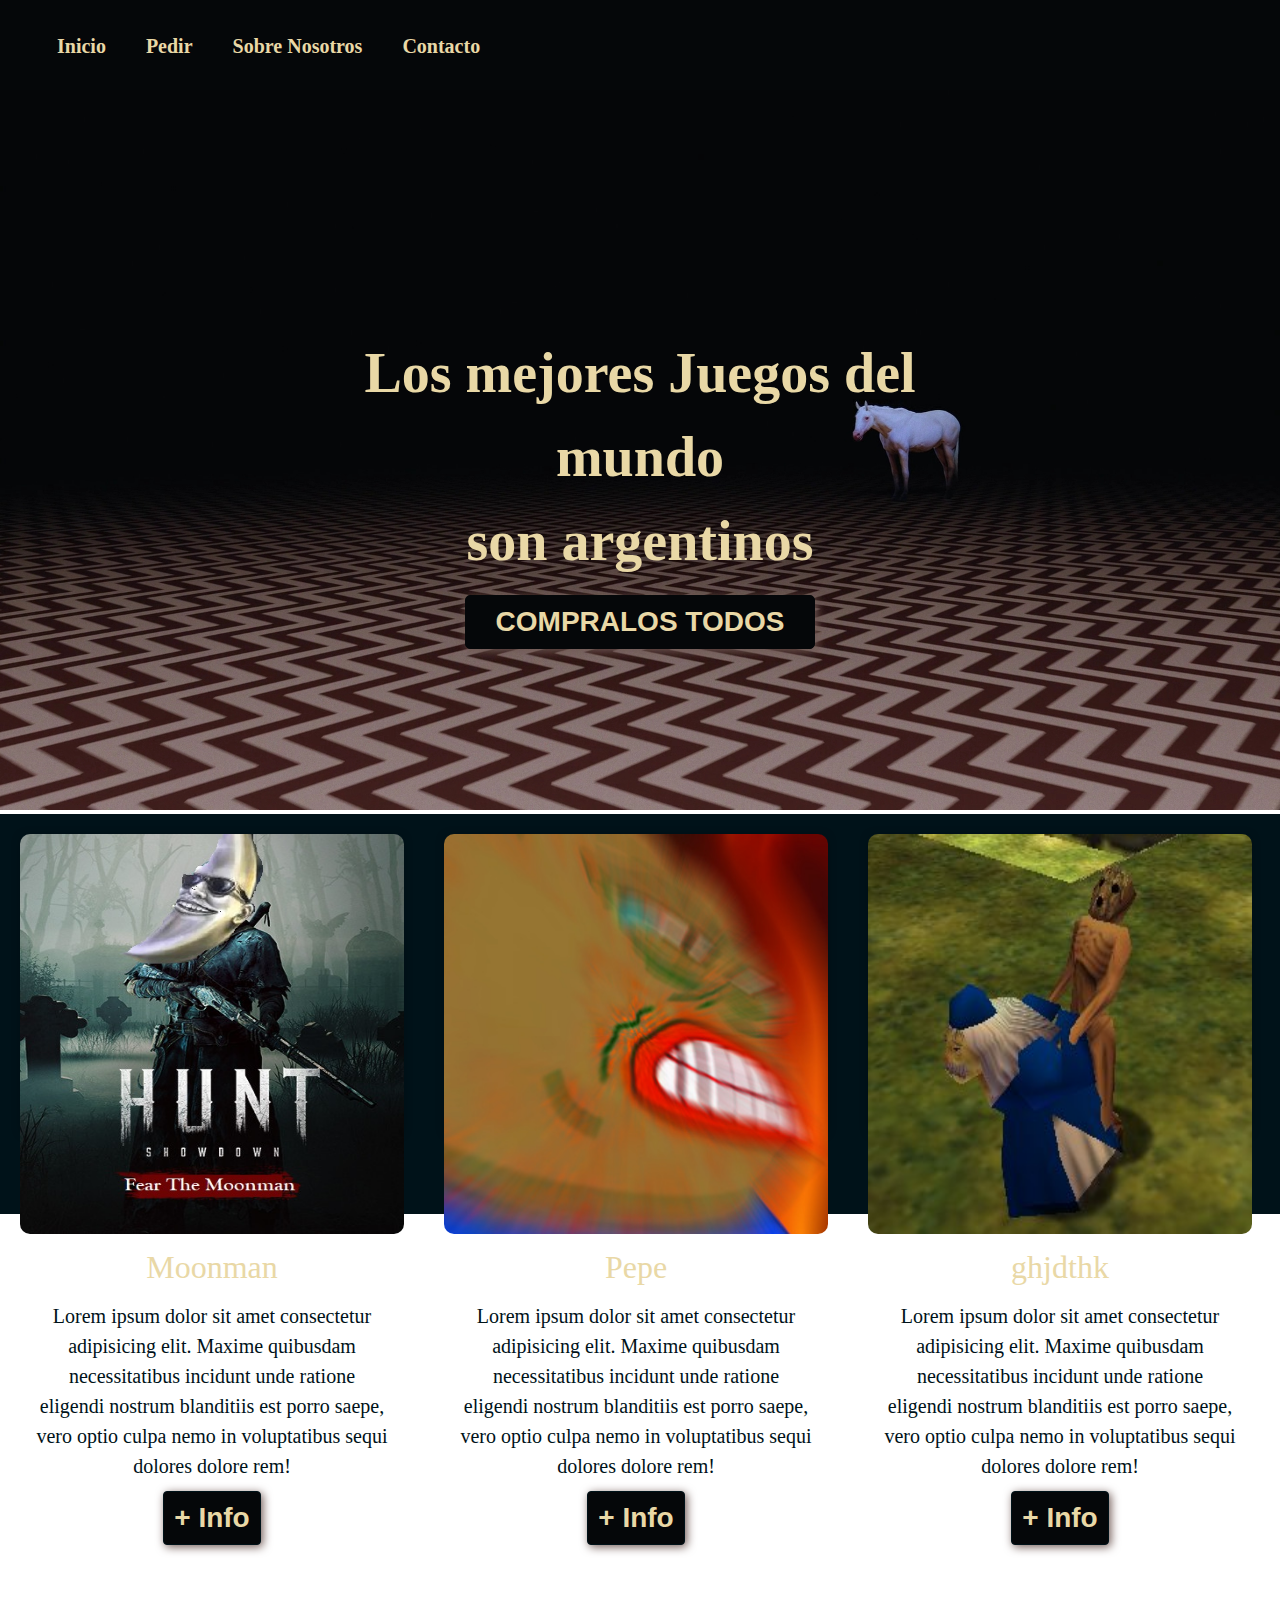
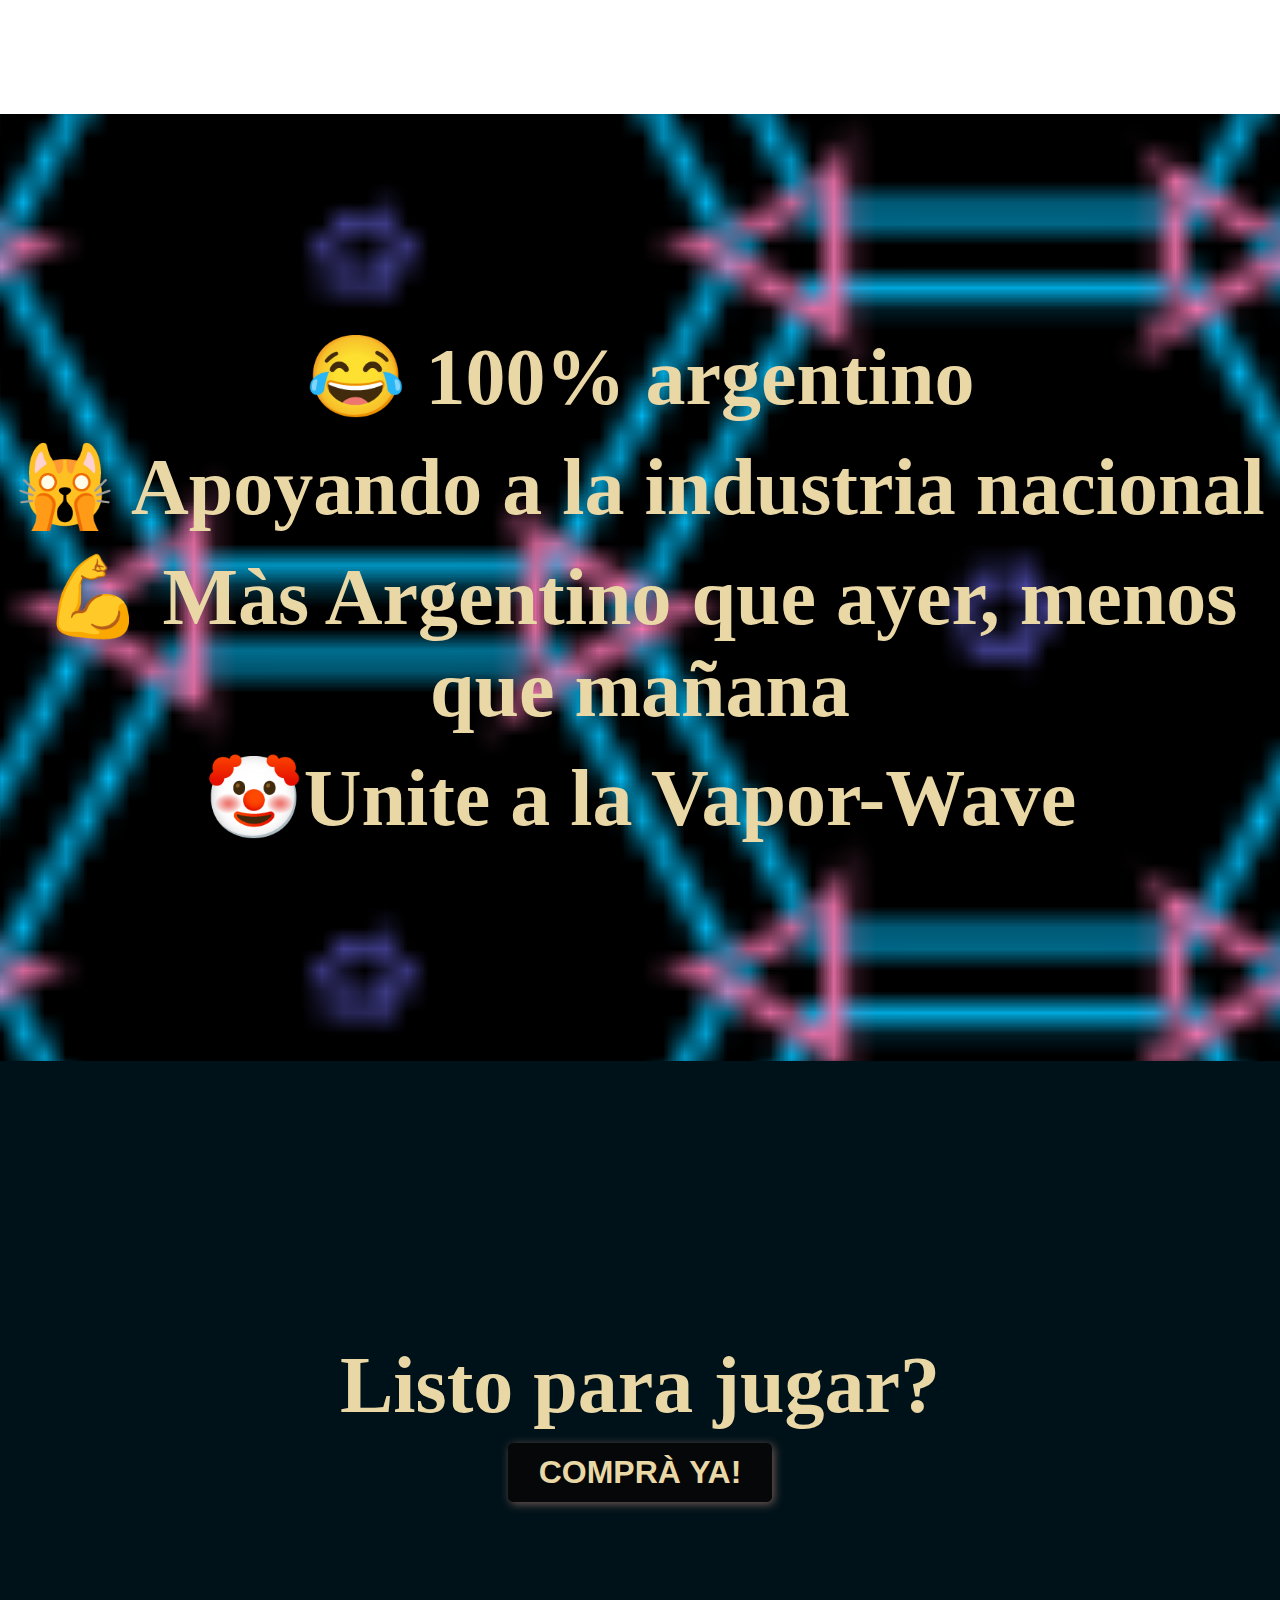
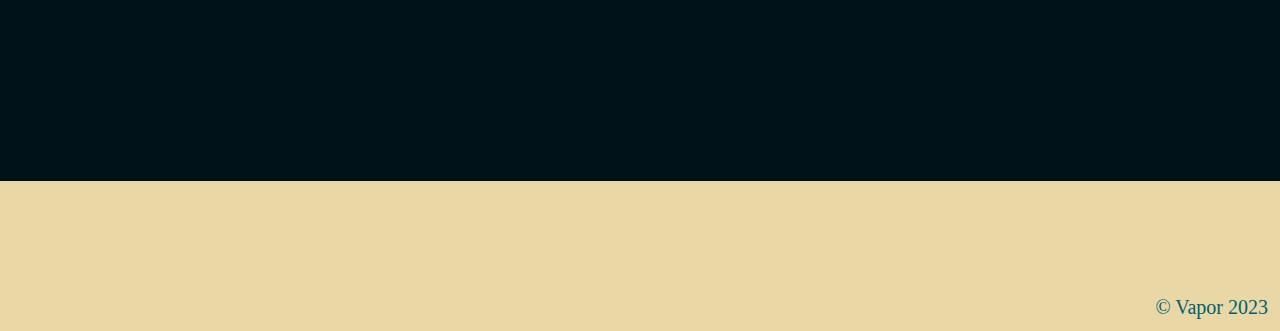
<file: proyecto_final_1.4/index.html>
<!DOCTYPE html>
<html lang="en">
<head>
    <meta charset="UTF-8">
    <meta http-equiv="X-UA-Compatible" content="IE=edge">
    <meta name="viewport" content="width=device-width, initial-scale=1.0">

    <link rel="stylesheet" href="style.css">
    <title>Bienvenidos a Vapor</title>
</head>

<body>
    <section class="container">
        <header class="header">
            <h2 class="superpuesta">[Vapor]</h2>

                <div class="container-nav">
                    <nav>
                        <ul>
                            <li><a href="index.html" class="nav-link">Inicio</a></li>
                            <li><a href="productos/productos.html" class="nav-link">Pedir</a></li>
                            <li><a href="nosotros/nosotros.html" class="nav-link">Sobre Nosotros</a></li>
                            <li><a href="#" class="nav-link">Contacto</a></li>      
                        </ul>     
                    </nav>
                </div>
        </header>
        
    </section>

    <section class="hero">
        <div class="hero-content">
            <h1>Los mejores Juegos del mundo<br> son argentinos</h1>
            <form action="productos/productos.html">
                <button class="my-button">COMPRALOS TODOS</button>
            </form>
        </div>
        <img src="media/caballo.jpg" alt="Fondo con caballo">
    </div>

    <section class="cards">
        <div class="card">
            <img src="media/moon.jpg" alt="Hombre Luna">
            <div class="contenido">
                <h3>Moonman</h3>
                <p>Lorem ipsum dolor sit amet consectetur adipisicing elit. Maxime quibusdam necessitatibus incidunt unde ratione eligendi nostrum blanditiis est porro saepe, vero optio culpa nemo in voluptatibus sequi dolores dolore rem!</p>
                <button>+ Info</button>
            </div>
        </div>
        <div class="card">
            <img src="media/pepe.jpg" alt="Hombre Sapo">
            <div class="contenido">
                <h3>Pepe</h3>
                <p>Lorem ipsum dolor sit amet consectetur adipisicing elit. Maxime quibusdam necessitatibus incidunt unde ratione eligendi nostrum blanditiis est porro saepe, vero optio culpa nemo in voluptatibus sequi dolores dolore rem!</p>
                <button>+ Info</button>
            </div>
        </div>
        <div class="card">
            <img src="media/pixel.jpg" alt="SPKFJDFBH">
            <div class="contenido">
                <h3>ghjdthk</h3>
                <p>Lorem ipsum dolor sit amet consectetur adipisicing elit. Maxime quibusdam necessitatibus incidunt unde ratione eligendi nostrum blanditiis est porro saepe, vero optio culpa nemo in voluptatibus sequi dolores dolore rem!</p>
                <button>+ Info</button>
            </div>
        </div>
    </section>

    <section id="caracteristicas">
        <div class="container">
            <ul>
                <li>😂 100% argentino</li>
                <li>🙀 Apoyando a la industria nacional</li>
                <li>💪 Màs Argentino que ayer, menos que mañana </li>
                <li>🤡Unite a la Vapor-Wave</li>
            </ul>
        </div>
    </section>

    <section id="final">

        <h2>Listo para jugar?</h2>
        <button>COMPRÀ YA!</button>
    </section>

    <footer>
        <div class="container">
            <p>&copy; Vapor 2023</p>
        </div>
    </footer>
</body>
</html>
</file>
<file: proyecto_final_1.4/style.css>
*{
    margin: 0%;
    padding: 0%;
    box-sizing: border-box;
}

html{
    scroll-behavior: smooth;
}

body{
    width: 100%;
    height: 100%; 
    margin: 0;
    padding: 0;
    justify-content: center;
    align-items: center; 
    font-family: 'calibri',serif;
    color: #E9D8A6;

}

h1{ font-size: 3.5em;}
h2{ font-size: 2.7em;}
h3{ font-size: 2em;}
p{ font-size: 1.25em;}
ul{ list-style: none;}
li{ font-size: 1.25em;}


.container{
    width: 100%;
}

.header{
    background-color: #050709ff;
    height: 90px;
}

.superpuesta{
    margin-left: 1300px;
    color: #725B56ff;
    font-size: 4.5em;
    position: absolute;
    top: px; 
    left: 60px;
}

.container-nav{
    width: 100%;
    display: block;
}

.header .container{
    display: flex;
    flex-direction: column;
    align-items: center;
    justify-content: space-between;
    flex-flow: row wrap;
}

.header nav{
    display: flex;
    flex-direction: column;
    text-align: center;
    padding: 25px;
    justify-content: space-between;
    flex-flow: row wrap;


}

.header a{
    padding: 5px 20px;
    display: flex;
    justify-content: space-between;
    text-decoration: none;
    font-weight: bold;
    color:#E9D8A6;
    
}

.header ul{
    padding: 5px 12px;
    display: flex;
    text-decoration: none;
    font-weight: bold;
    color:#E9D8A6;
}


.header a:hover{
    color: #725B56ff;
}

/* HERO */
.hero{
    background-color: #E9D8A6;
    height: 400px;
    position: relative;
}

.hero-content {
    margin-top: 200px;
    position: absolute;
    top: 50%;
    left: 50%;
    transform: translate(-50%, -50%);
    text-align: center;
    line-height: 1.5;
  }

.hero img{
    background-size: cover;
    background-position: center center;
    width: 100%;
}

.hero h1{
    color: #E9D8A6;
}

.hero button{
    font-size: 1.75em;
    font-weight: bold;
    padding: 10px 30px;
    border-radius: 5px;
    border: 1px solid #050709ff;
    box-shadow: 2px 2px 10px #725B56ff;
    color: #E9D8A6;
    background-color: #050709ff; 
    margin-top: 12px;
}

.my-button:hover{
    color: #725B56ff;
} 


/* JUEGOS PRESENTADOS */
.cards{
    width: 100%;
    height: 100%; 
    box-sizing: border-box;
    background-color: #001219;
    margin-bottom: 0px;
    justify-content: flex-end;
}
.cards::after {
    content: "";
    display: table;
    clear: both;
  } 

.card{
    float: left; 
    display: flex;
    flex-wrap: wrap;
    justify-content: center;
    width: 100%;
    height: 100%;
    margin: 20px;
    border-radius: 6px;
    background: #001219;
    box-shadow: 0px 1px 10px rgba(0, 0, 0, 0.2);
    cursor: default;
    transition: all 400ms ease;
} 

.card {
    position: relative;
    z-index: 1;
  }
  
.card:first-child {
    z-index: 2;
  }
  .card {
    position: relative;
    z-index: 1;
  }
  
  .card:first-child {
    z-index: 2;
  }
.card:sec {
    position: relative;
}

.card:hover{
    box-shadow: 5px 5px 20px rgba(0, 0, 0, 0.4);
    transform: translateY(-3%);
}

.card img{
    width: 100%;
    height: 400px;
    border-radius: 10px;
}

.card .contenido{
    padding: 15px;
    text-align: center;
}
.card .contenido p{
    line-height: 1.5;
    color: #001219;
}
.card .contenido h3{
    font-weight: 400;
    margin-bottom: 15px;
}
.card .contenido button{
    text-decoration: none;
    display: inline-block;
    padding: 10px;
    margin-top: 10px;
    color: #E9D8A6;
    border: 1px solid #001219;
    border-radius: 4px;
    transition: all 400ms ease;
}

.card .contenido button:hover{
    background: #725B56ff;
    border-color: #725B56ff;

}

/* CARACTERISTICAS */
#caracteristicas .container{
    margin-top: 500px;
    text-align: center;
    padding: 200px 12px;
}

#caracteristicas li{
    margin: 16px 0px;
    font-weight: bold;
}

#final{
    display: flex;
    flex-direction: column;
    justify-content: center;
    align-items: center;
    text-align: center;
    background-color: #001219;
    color: #E9D8A6;
    height: 80vh;
}

#final h2{
    font-size: 9vw;
}

#final button{
    font-size: 5vw;
}

footer{
    background-color: #E9D8A6;
}

footer p{
    margin: 0;
    padding: 12px;
    color: #005F73;
}

footer .container{
    height: 150px;
    display: flex;
    justify-content: center;
    align-items: flex-end;
}

header .container{
    flex-direction: row;
    justify-content: space-between;
}

header nav{
    flex-direction: row;
    padding-bottom: 0;
    padding-right: 20px;
    align-items: center;
}

#hero h1{
    font-size: 5em;
}

#somos-vapor .container{
    display: flex;
    justify-content: space-evenly;
}

#somos-vapor .texto{
    width: 50%;
    max-width: 600px;
    text-align: initial;
    padding-left: 30px;
    display: flex;
    flex-direction: column;
    justify-content: center;
}

#somos-vapor h2{
    margin-top: 0px;
}

#somos-vapor .img-container{
    background-image: url("./media/caballo.jpg");
    background-size: cover;
    background-position: center center;
    height: 500px;
    width: 400px;
}

.card {
width: 30%;
height: 300px;
}

/*CARACTERISTICAS  */
#caracteristicas{
    background-image: url("media/logo.png");
    background-size: contain;
    background-position: calc(100vw - 500px) 120px;
}

#caracteristicas .container{
    text-align: center;
}

#caracteristicas ul{
    font-size: 4em;
    color: #E9D8A6;
}

/* FINAL */
#final h2{
    font-size: 5em;
}

#final button{
    font-size: 2em;
}

footer .container{
    justify-content: flex-end;
}

/* Estilos para pantallas pequeñas */

@media (max-width: 767px) {
    .card {
        width: 100%;
        height: auto;
        float: none;
    }
    }
</file>
